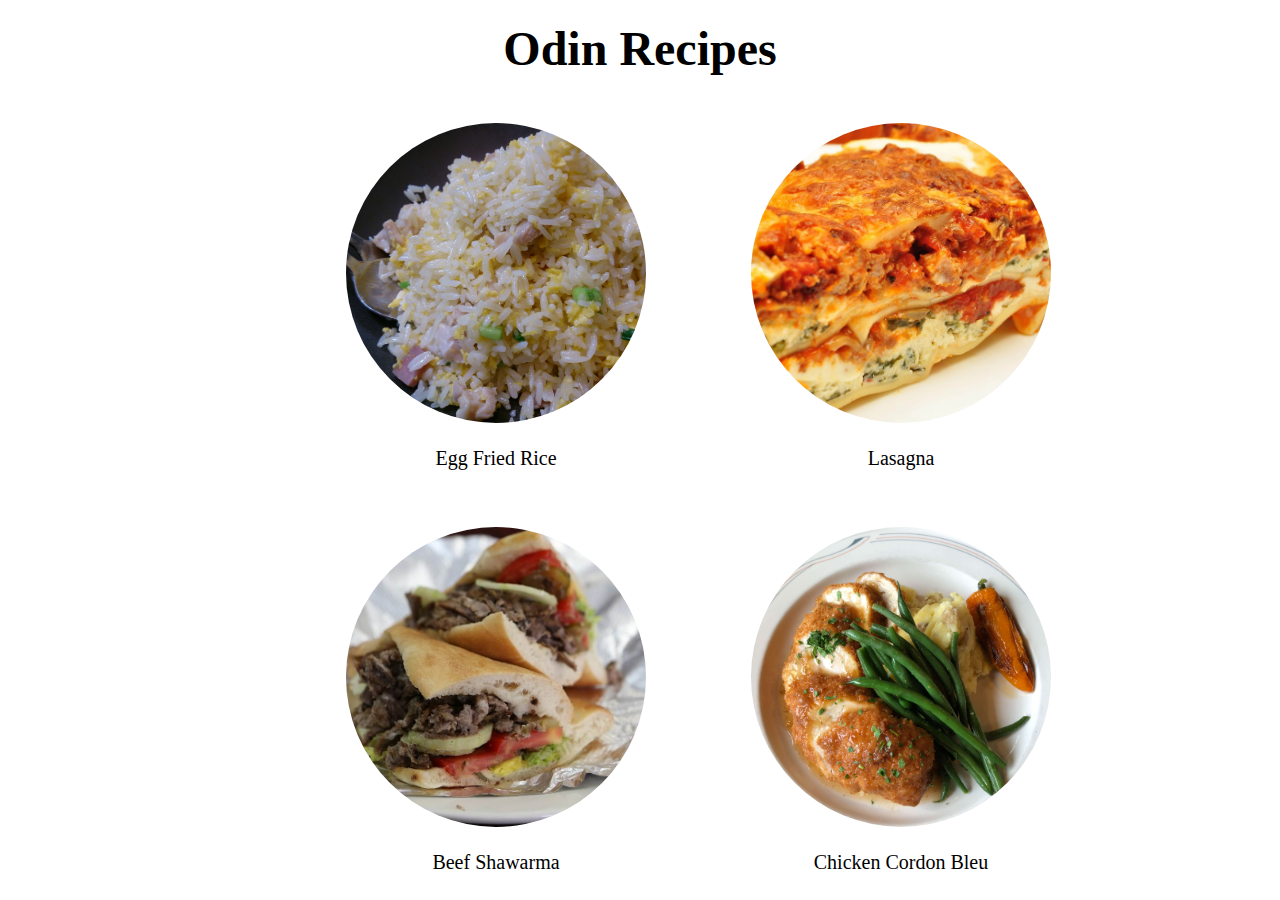
<file: index.html>
<!DOCTYPE html>
<html lang="en">
  <head>
    <meta charset="UTF-8" />
    <meta http-equiv="X-UA-Compatible" content="IE=edge" />
    <meta name="viewport" content="width=device-width, initial-scale=1.0" />
    <title>Odin Recipes Project</title>
    <link rel="stylesheet" href="style.css" />
  </head>
  <body>
    <header class="header">
      <h1 class="heading">Odin Recipes</h1>
    </header>
    <main class="content-container">
      <section class="grid">
        <figure class="img-container">
          <a href="./recipes/egg-fried-rice.html" class="container-link">
            <img
              class="food-img"
              alt="Egg Fried Rice"
              src="./assets/egg-fried-rice.jpg"
            />
          </a>
          <figcaption class="img-caption">Egg Fried Rice</figcaption>
        </figure>
        <figure class="img-container">
          <a href="./recipes/lasagna.html" class="container-link">
            <img class="food-img" alt="Lasagna" src="./assets/lasagna.jpg" />
          </a>
          <figcaption class="img-caption">Lasagna</figcaption>
        </figure>
        <figure class="img-container">
          <a href="./recipes/beef-shawarma.html" class="container-link">
            <img
              class="food-img"
              alt="Beef Shawarma"
              src="./assets/beef-shawarma.jpg"
            />
          </a>
          <figcaption class="img-caption">Beef Shawarma</figcaption>
        </figure>
        <figure class="img-container">
          <a href="./recipes/chicken-cordon-bleu.html" class="container-link">
            <img
              class="food-img"
              alt="Food"
              src="./assets/chicken-cordon-bleu.jpg"
            />
          </a>
          <figcaption class="img-caption">Chicken Cordon Bleu</figcaption>
        </figure>
      </section>
    </main>
  </body>
</html>
</file>
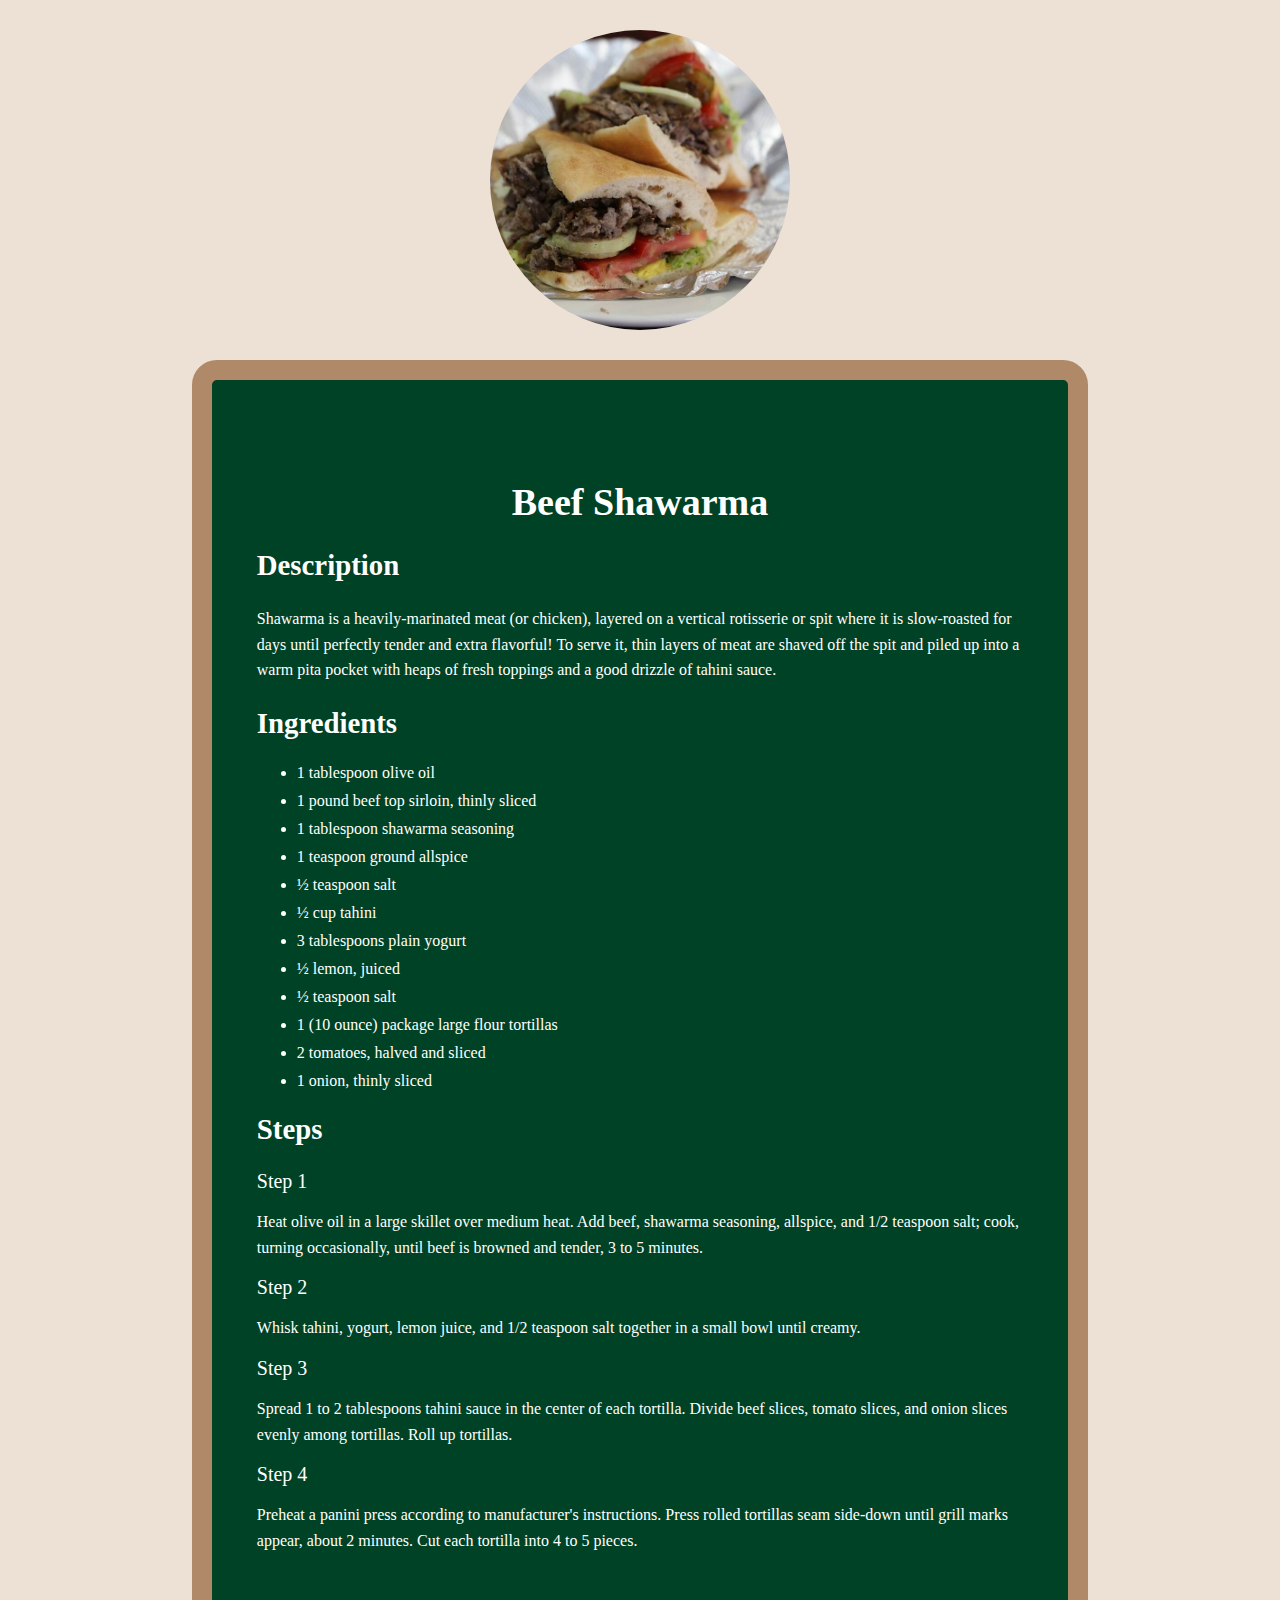
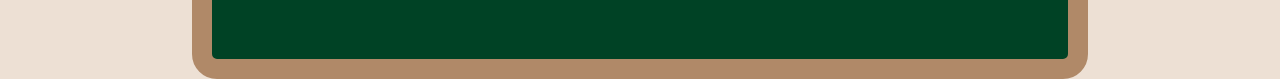
<file: recipes/beef-shawarma.html>
<!DOCTYPE html>
<html lang="en">
  <head>
    <meta charset="UTF-8" />
    <meta http-equiv="X-UA-Compatible" content="IE=edge" />
    <meta name="viewport" content="width=device-width, initial-scale=1.0" />
    <title>Beef Shawarma Recipe</title>
    <link rel="stylesheet" href="style.css" />
  </head>
  <body>
    <header class="header">
      <img
        src="../assets/beef-shawarma.jpg"
        class="recipe-img"
        alt="Beef Shawarma"
      />
    </header>
    <main>
      <section class="recipe">
        <h1 class="recipe-food-name">Beef Shawarma</h1>
        <section class="recipe-description">
          <h2 class="section-heading">Description</h2>
          <p>
            Shawarma is a heavily-marinated meat (or chicken), layered on a
            vertical rotisserie or spit where it is slow-roasted for days until
            perfectly tender and extra flavorful! To serve it, thin layers of
            meat are shaved off the spit and piled up into a warm pita pocket
            with heaps of fresh toppings and a good drizzle of tahini sauce.
          </p>
        </section>
        <section class="ingredients">
          <h2 class="section-heading">Ingredients</h2>
          <ul class="ingredients-list">
            <li>1 tablespoon olive oil</li>
            <li>1 pound beef top sirloin, thinly sliced</li>
            <li>1 tablespoon shawarma seasoning</li>
            <li>1 teaspoon ground allspice</li>
            <li>½ teaspoon salt</li>
            <li>½ cup tahini</li>
            <li>3 tablespoons plain yogurt</li>
            <li>½ lemon, juiced</li>
            <li>½ teaspoon salt</li>
            <li>1 (10 ounce) package large flour tortillas</li>
            <li>2 tomatoes, halved and sliced</li>
            <li>1 onion, thinly sliced</li>
          </ul>
        </section>
        <section class="steps">
          <h2 class="section-heading">Steps</h2>
          <ul class="steps">
            <li>
              <span class="step-num">Step 1</span>
              <p>
                Heat olive oil in a large skillet over medium heat. Add beef,
                shawarma seasoning, allspice, and 1/2 teaspoon salt; cook,
                turning occasionally, until beef is browned and tender, 3 to 5
                minutes.
              </p>
            </li>
            <li>
              <span class="step-num">Step 2</span>
              <p>
                Whisk tahini, yogurt, lemon juice, and 1/2 teaspoon salt
                together in a small bowl until creamy.
              </p>
            </li>
            <li>
              <span class="step-num">Step 3</span>
              <p>
                Spread 1 to 2 tablespoons tahini sauce in the center of each
                tortilla. Divide beef slices, tomato slices, and onion slices
                evenly among tortillas. Roll up tortillas.
              </p>
            </li>
            <li>
              <span class="step-num">Step 4</span>
              <p>
                Preheat a panini press according to manufacturer's instructions.
                Press rolled tortillas seam side-down until grill marks appear,
                about 2 minutes. Cut each tortilla into 4 to 5 pieces.
              </p>
            </li>
          </ul>
        </section>
      </section>
    </main>
  </body>
</html>
</file>
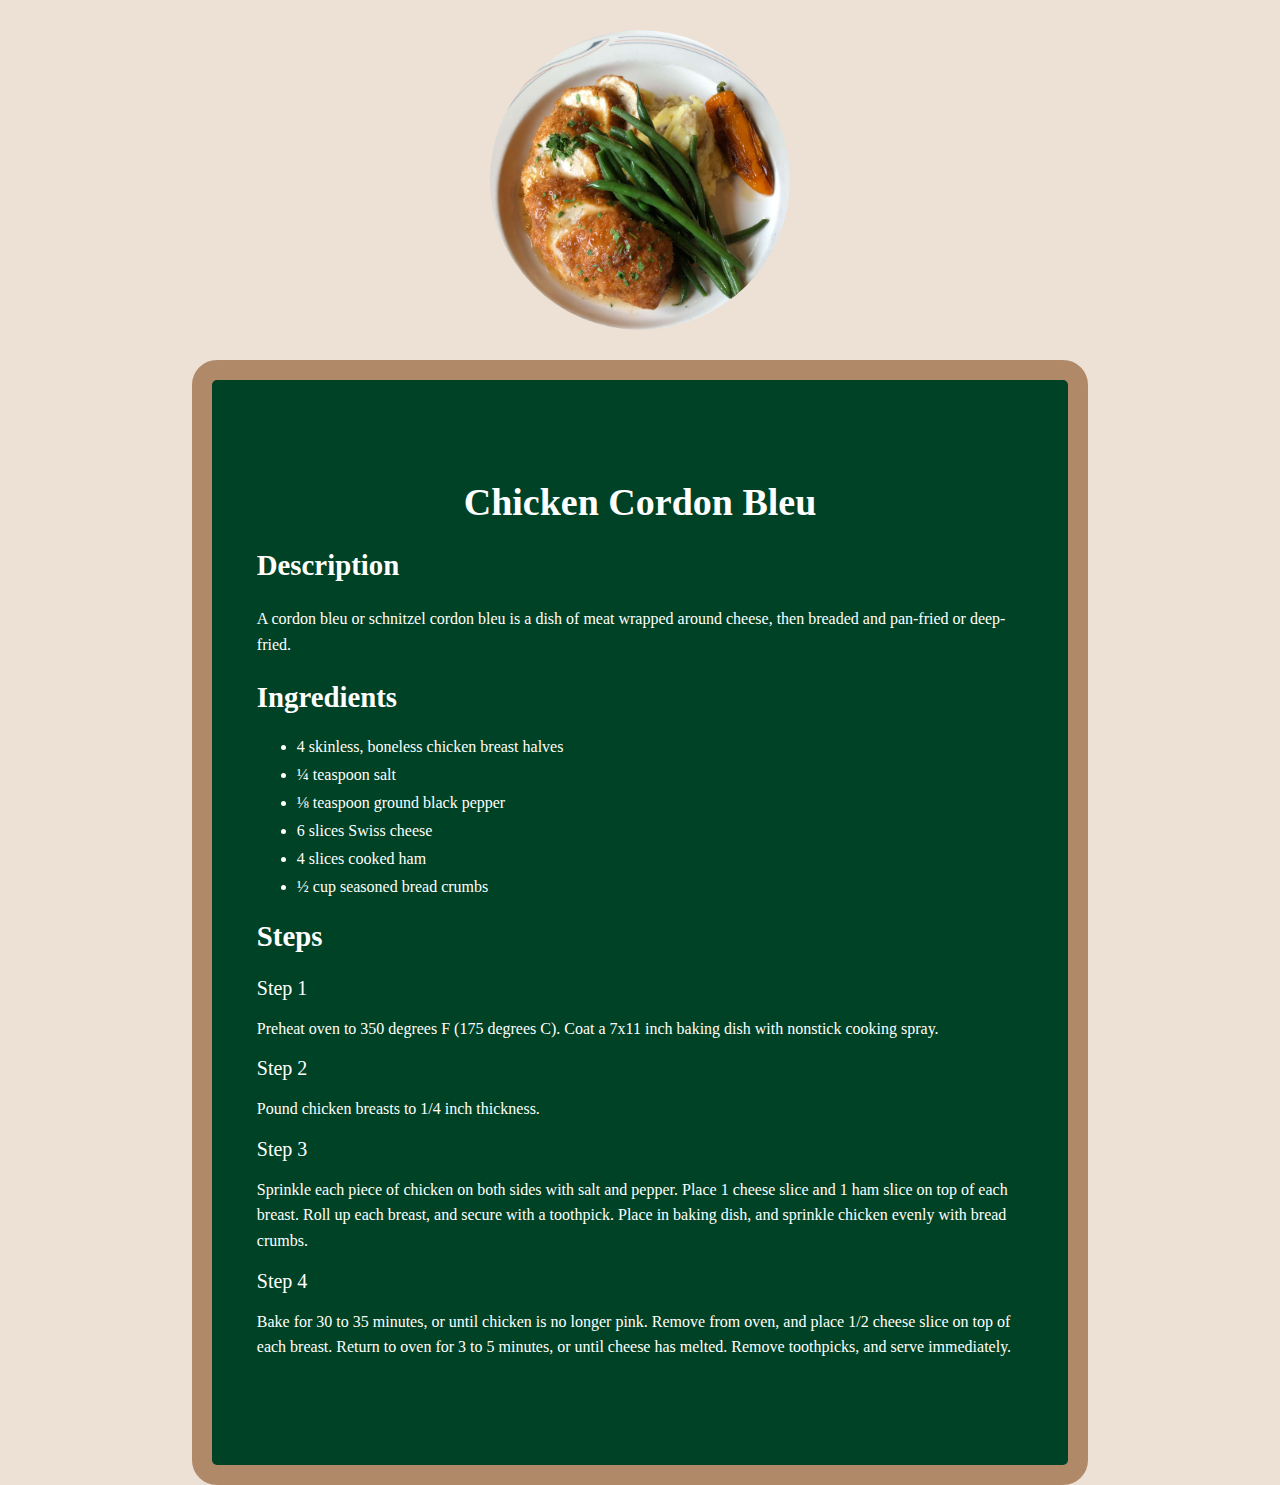
<file: recipes/chicken-cordon-bleu.html>
<!DOCTYPE html>
<html lang="en">
  <head>
    <meta charset="UTF-8" />
    <meta http-equiv="X-UA-Compatible" content="IE=edge" />
    <meta name="viewport" content="width=device-width, initial-scale=1.0" />
    <title>Chicken Cordon Bleu Recipe</title>
    <link rel="stylesheet" href="style.css" />
  </head>
  <body>
    <header class="header">
      <img
        src="../assets/chicken-cordon-bleu.jpg"
        class="recipe-img"
        alt="Chicken Cordon Bleu"
      />
    </header>
    <main>
      <section class="recipe">
        <h1 class="recipe-food-name">Chicken Cordon Bleu</h1>
        <section class="recipe-description">
          <h2 class="section-heading">Description</h2>
          <p>
            A cordon bleu or schnitzel cordon bleu is a dish of meat wrapped
            around cheese, then breaded and pan-fried or deep-fried.
          </p>
        </section>
        <section class="ingredients">
          <h2 class="section-heading">Ingredients</h2>
          <ul class="ingredients-list">
            <li>4 skinless, boneless chicken breast halves</li>
            <li>¼ teaspoon salt</li>
            <li>⅛ teaspoon ground black pepper</li>
            <li>6 slices Swiss cheese</li>
            <li>4 slices cooked ham</li>
            <li>½ cup seasoned bread crumbs</li>
          </ul>
        </section>
        <section class="steps">
          <h2 class="section-heading">Steps</h2>
          <ul class="steps">
            <li>
              <span class="step-num">Step 1</span>
              <p>
                Preheat oven to 350 degrees F (175 degrees C). Coat a 7x11 inch
                baking dish with nonstick cooking spray.
              </p>
            </li>
            <li>
              <span class="step-num">Step 2</span>
              <p>Pound chicken breasts to 1/4 inch thickness.</p>
            </li>
            <li>
              <span class="step-num">Step 3</span>
              <p>
                Sprinkle each piece of chicken on both sides with salt and
                pepper. Place 1 cheese slice and 1 ham slice on top of each
                breast. Roll up each breast, and secure with a toothpick. Place
                in baking dish, and sprinkle chicken evenly with bread crumbs.
              </p>
            </li>
            <li>
              <span class="step-num">Step 4</span>
              <p>
                Bake for 30 to 35 minutes, or until chicken is no longer pink.
                Remove from oven, and place 1/2 cheese slice on top of each
                breast. Return to oven for 3 to 5 minutes, or until cheese has
                melted. Remove toothpicks, and serve immediately.
              </p>
            </li>
          </ul>
        </section>
      </section>
    </main>
  </body>
</html>
</file>
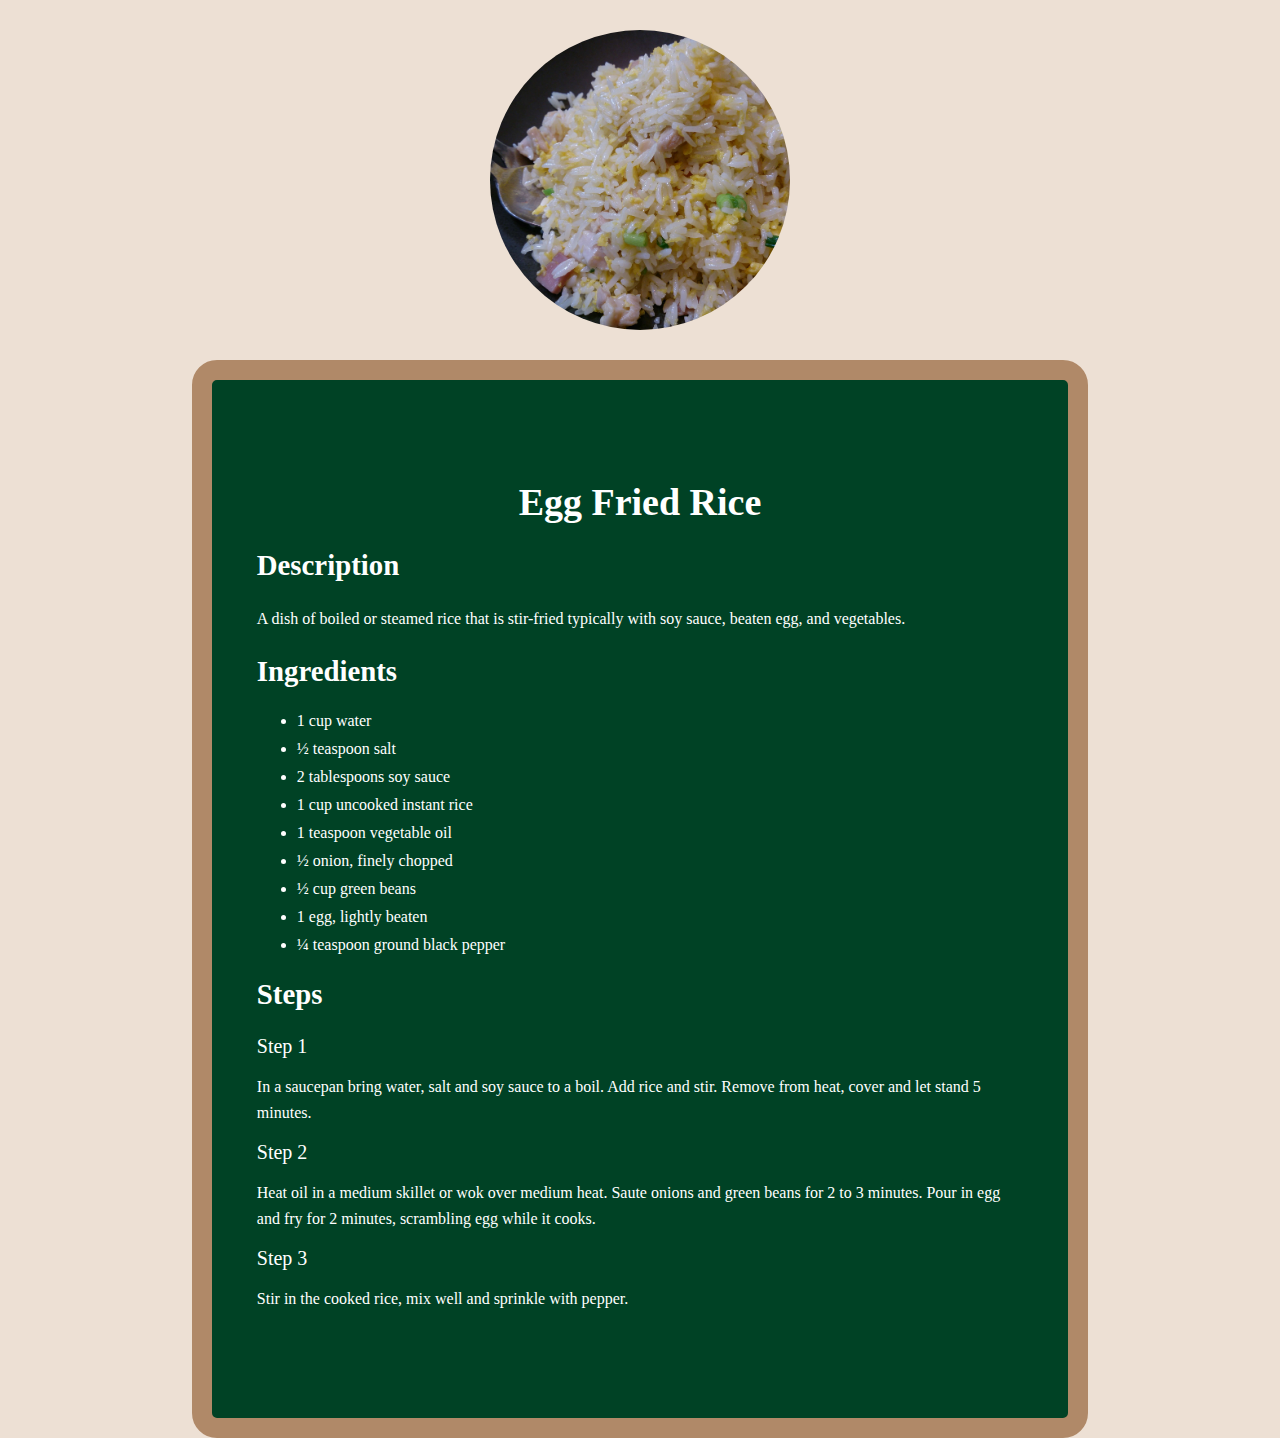
<file: recipes/egg-fried-rice.html>
<!DOCTYPE html>
<html lang="en">
  <head>
    <meta charset="UTF-8" />
    <meta http-equiv="X-UA-Compatible" content="IE=edge" />
    <meta name="viewport" content="width=device-width, initial-scale=1.0" />
    <title>Egg Fried Rice Recipe</title>
    <link rel="stylesheet" href="style.css" />
  </head>
  <body>
    <header class="header">
      <img
        src="../assets/egg-fried-rice.jpg"
        class="recipe-img"
        alt="Egg Fried Rice"
      />
    </header>
    <main>
      <section class="recipe">
        <h1 class="recipe-food-name">Egg Fried Rice</h1>
        <section class="recipe-description">
          <h2 class="section-heading">Description</h2>
          <p>
            A dish of boiled or steamed rice that is stir-fried typically with
            soy sauce, beaten egg, and vegetables.
          </p>
        </section>
        <section class="ingredients">
          <h2 class="section-heading">Ingredients</h2>
          <ul class="ingredients-list">
            <li>1 cup water</li>
            <li>½ teaspoon salt</li>
            <li>2 tablespoons soy sauce</li>
            <li>1 cup uncooked instant rice</li>
            <li>1 teaspoon vegetable oil</li>
            <li>½ onion, finely chopped</li>
            <li>½ cup green beans</li>
            <li>1 egg, lightly beaten</li>
            <li>¼ teaspoon ground black pepper</li>
          </ul>
        </section>
        <section class="steps">
          <h2 class="section-heading">Steps</h2>
          <ul class="steps">
            <li>
              <span class="step-num">Step 1</span>
              <p>
                In a saucepan bring water, salt and soy sauce to a boil. Add
                rice and stir. Remove from heat, cover and let stand 5 minutes.
              </p>
            </li>
            <li>
              <span class="step-num">Step 2</span>
              <p>
                Heat oil in a medium skillet or wok over medium heat. Saute
                onions and green beans for 2 to 3 minutes. Pour in egg and fry
                for 2 minutes, scrambling egg while it cooks.
              </p>
            </li>
            <li>
              <span class="step-num">Step 3</span>
              <p>Stir in the cooked rice, mix well and sprinkle with pepper.</p>
            </li>
          </ul>
        </section>
      </section>
    </main>
  </body>
</html>
</file>
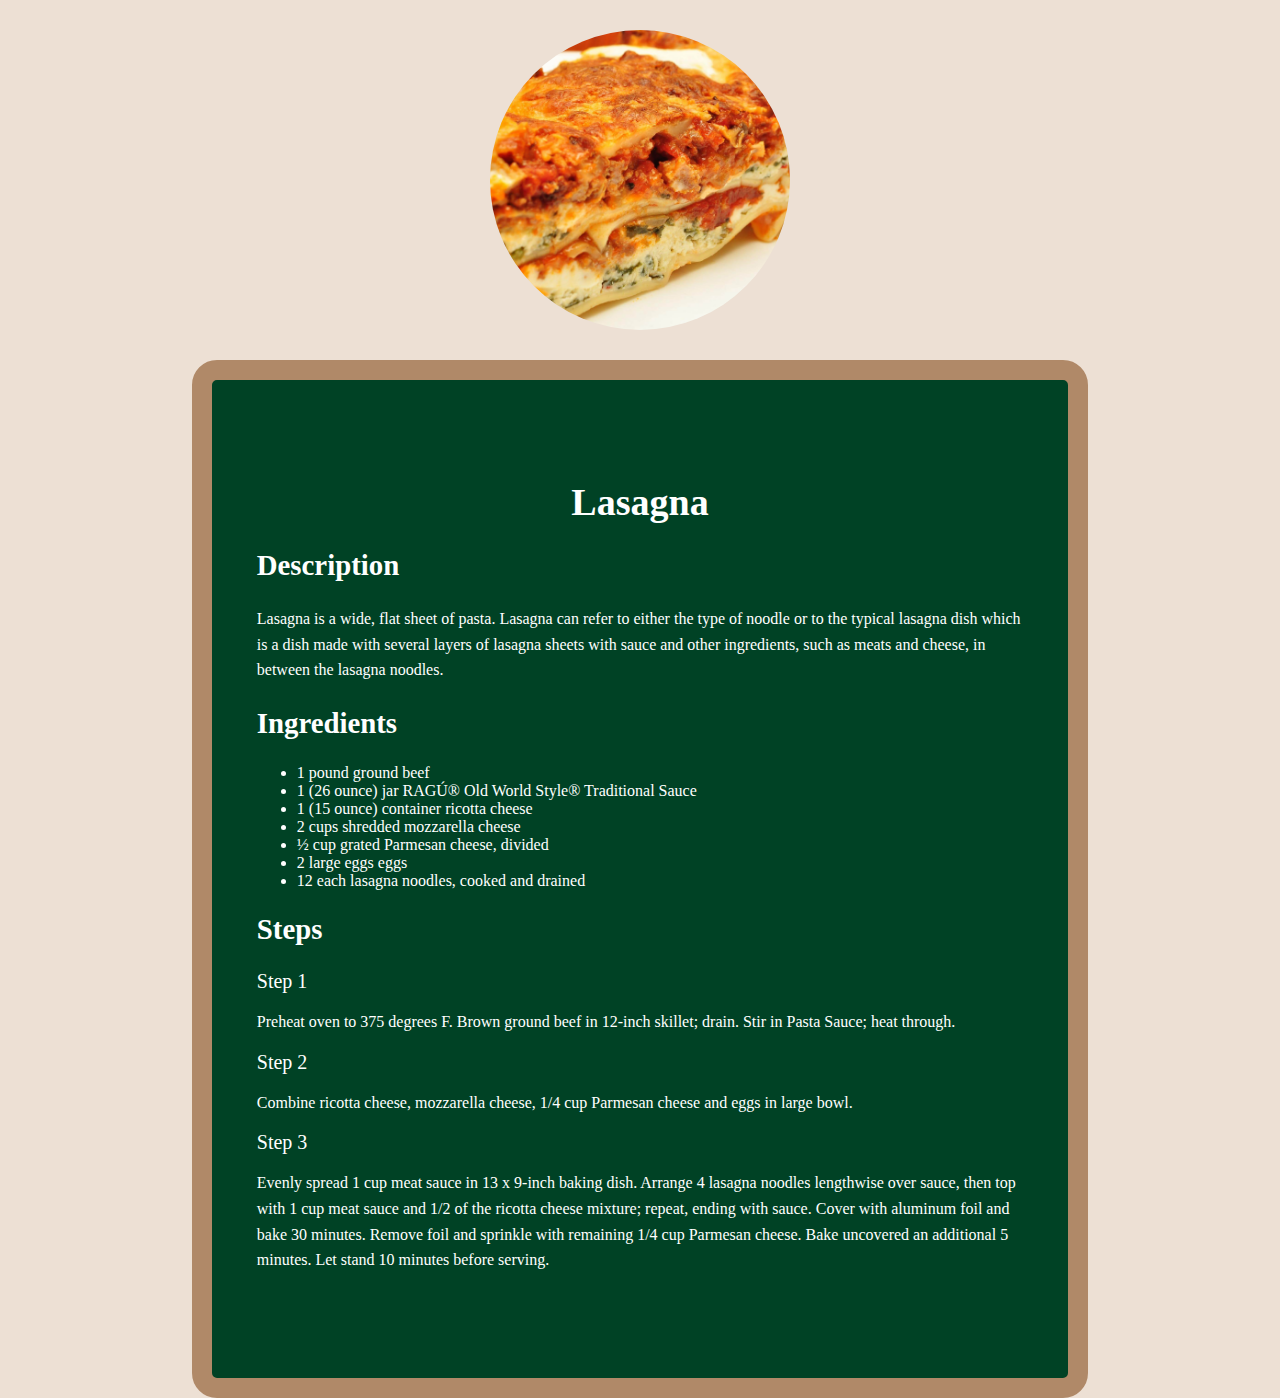
<file: recipes/lasagna.html>
<!DOCTYPE html>
<html lang="en">
  <head>
    <meta charset="UTF-8" />
    <meta http-equiv="X-UA-Compatible" content="IE=edge" />
    <meta name="viewport" content="width=device-width, initial-scale=1.0" />
    <title>Lasagna Recipe</title>
    <link rel="stylesheet" href="./style.css" />
  </head>
  <body>
    <header class="header">
      <img src="../assets/lasagna.jpg" alt="Lasagna" class="recipe-img" />
    </header>
    <main>
      <section class="recipe">
        <section class="recipe-description">
          <h1 class="recipe-food-name">Lasagna</h1>
          <h2 class="section-heading">Description</h2>
          <p>
            Lasagna is a wide, flat sheet of pasta. Lasagna can refer to either
            the type of noodle or to the typical lasagna dish which is a dish
            made with several layers of lasagna sheets with sauce and other
            ingredients, such as meats and cheese, in between the lasagna
            noodles.
          </p>
        </section>
        <section class="ingredients">
          <h2 class="section-heading">Ingredients</h2>
          <ul>
            <li>1 pound ground beef</li>
            <li>1 (26 ounce) jar RAGÚ® Old World Style® Traditional Sauce</li>
            <li>1 (15 ounce) container ricotta cheese</li>
            <li>2 cups shredded mozzarella cheese</li>
            <li>½ cup grated Parmesan cheese, divided</li>
            <li>2 large eggs eggs</li>
            <li>12 each lasagna noodles, cooked and drained</li>
          </ul>
        </section>
        <section class="steps-container">
          <h2 class="section-heading">Steps</h2>
          <ul class="steps">
            <li>
              <span class="step-num">Step 1</span>
              <p>
                Preheat oven to 375 degrees F. Brown ground beef in 12-inch
                skillet; drain. Stir in Pasta Sauce; heat through.
              </p>
            </li>
            <li>
              <span class="step-num"> Step 2</span>
              <p>
                Combine ricotta cheese, mozzarella cheese, 1/4 cup Parmesan
                cheese and eggs in large bowl.
              </p>
            </li>
            <li>
              <span class="step-num">Step 3</span>
              <p>
                Evenly spread 1 cup meat sauce in 13 x 9-inch baking dish.
                Arrange 4 lasagna noodles lengthwise over sauce, then top with 1
                cup meat sauce and 1/2 of the ricotta cheese mixture; repeat,
                ending with sauce. Cover with aluminum foil and bake 30 minutes.
                Remove foil and sprinkle with remaining 1/4 cup Parmesan cheese.
                Bake uncovered an additional 5 minutes. Let stand 10 minutes
                before serving.
              </p>
            </li>
          </ul>
        </section>
      </section>
    </main>
  </body>
</html>
</file>
<file: style.css>
@import url("https://fonts.googleapis.com/css2?family=Lato&display=swap");

:root {
  --bg-color: #adc178;
  --text-color: #f0ead2;
}

html {
  box-sizing: border-box;
  height: 100%;
}

*,
*:before,
*:after {
  box-sizing: inherit;
}

body {
  width: 100%;
  height: 100%;
  margin: 0;
  padding: 0;
  display: flex;
  flex-direction: column;  
}

.header {
  text-align: center;
  font-size: 1.5rem;
  flex:20;
  display: flex;
  justify-content: center;
  align-items: center;
  width: 80%;
  margin: 0 auto;  
}

h1 {
  margin: 0;
}

.content-container {
  flex: 80;
  width: 60%;
  margin: 0 auto;
}

.grid {
  display: grid;
  grid-template-columns: repeat(2, 1fr);
  width: 100%;
  margin: 0 auto;
  gap: 5px;
  height: 100%;
}

.img-container {
  width: 100%;
  display: flex;
  align-items: center;
  flex-direction: column;
  padding: 10px;
}

.food-img {
  width: 300px;
  height: 300px;
  border-radius: 50%;
  object-fit: cover;
}

.img-caption {
  margin-top: 20px;
  font-size: 20px;
}
</file>
<file: recipes/style.css>
@import url("https://fonts.googleapis.com/css2?family=Lato&display=swap");

:root {
  --dark-green: #004225;
  --brown: #b08968;
  --light-gray: #ede0d4;
}

html {
  box-sizing: border-box;
  height: 100%;
}

*,
*:before,
*:after {
  box-sizing: inherit;
}

body {
  width: 100%;
  margin: 0 auto;
  background-color: var(--light-gray)
}

main {
  width: 70%;
  margin: 0 auto;
}

.recipe {
  background-color: var(--dark-green);
  color: #fff;
  border: 20px solid var(--brown);
  border-radius: 25px;
  padding: 10% 5%;
  margin-bottom: 1rem;
}

.recipe-food-name {
  text-align: center;
  font-size: 38px;
  margin-top: 10px;
  padding: 0;
}

.header {
  margin: 30px 0;
  display: flex;
  align-items: center;
  flex-direction: column;
}

.recipe-img {
  width: 300px;
  height: 300px;
  object-fit: cover;
  border-radius: 50%;
}

.ingredients-list > li{
  margin-bottom: 10px;
}

.section-heading {
  font-size: 1.8rem;
}

.steps {
  list-style: none;
  padding-left: 0;
}

.step-num {
  font-size: 20px;
}

.recipe p {
  line-height: 1.6;
}

@media screen and (max-width: 720px) {
  main {
    width: 80%;
  }
}

@media screen and (max-width: 450px) {
  main {
    width: 100%;
  }
}
</file>
